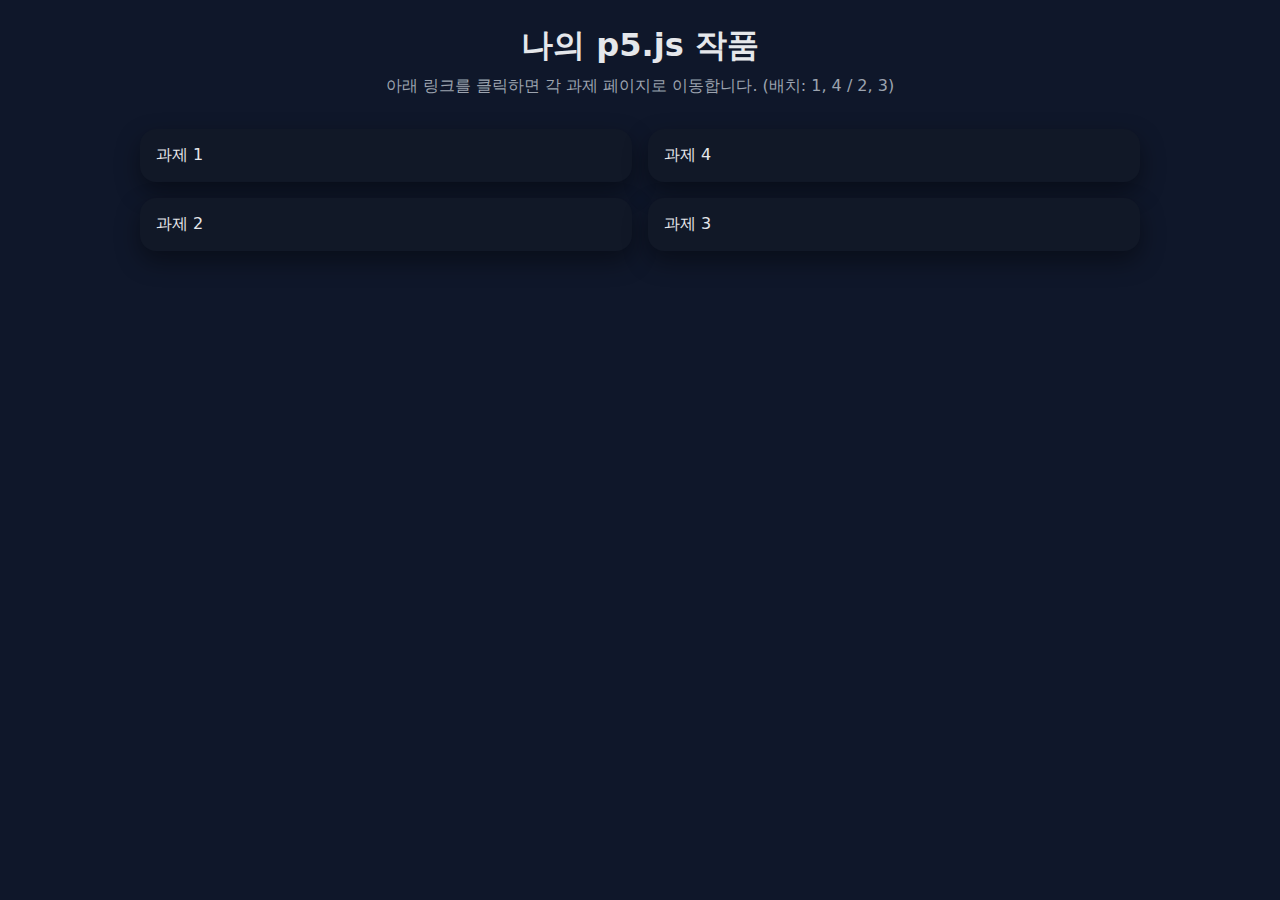
<file: index.html>
<!DOCTYPE html>
<html lang="ko">
<head>
    <meta charset="UTF-8">
    <meta name="viewport" content="width=device-width, initial-scale=1.0">
    <title>p5.js 작품 모음</title>
    <link rel="stylesheet" href="style.css">
</head>
<body>
    <header>
        <h1>나의 p5.js 작품</h1>
        <p>아래 링크를 클릭하면 각 과제 페이지로 이동합니다. (배치: 1, 4 / 2, 3)</p>
    </header>

    <section id="projects">
        <div class="grid">

            <!-- 첫 줄: 1, 4 -->
            <div class="project">
                <a href="work1/index.html">과제 1</a>
            </div>

            <div class="project">
                <a href="work4/index.html">과제 4</a>
            </div>

            <!-- 둘째 줄: 2, 3 -->
            <div class="project">
                <a href="work2/index.html">과제 2</a>
            </div>

            <div class="project">
                <a href="work3/index.html">과제 3</a>
            </div>

        </div>
    </section>
</body>
</html>
</file>
<file: style.css>
body {
    margin: 0;
    padding: 0;
    font-family: system-ui, -apple-system, BlinkMacSystemFont, sans-serif;
    background-color: #0f172a;
    color: #e5e7eb;
}

header {
    text-align: center;
    padding: 24px 16px 8px;
}

header h1 {
    margin: 0 0 8px;
    font-size: 2rem;
}

header p {
    margin: 0;
    color: #9ca3af;
}

#projects {
    max-width: 1000px;
    margin: 24px auto 40px;
    padding: 0 16px;
}

.grid {
    display: grid;
    grid-template-columns: repeat(2, minmax(0, 1fr));
    gap: 16px;
}

.project {
    background-color: #111827;
    border-radius: 16px;
    padding: 16px;
    box-shadow: 0 10px 25px rgba(0, 0, 0, 0.4);
    transition: .2s;
}

.project a {
    color: #e5e7eb;
    text-decoration: none;
    display: block;
}

.project:hover {
    transform: translateY(-2px);
    background-color: #1f2937;
}
</file>
